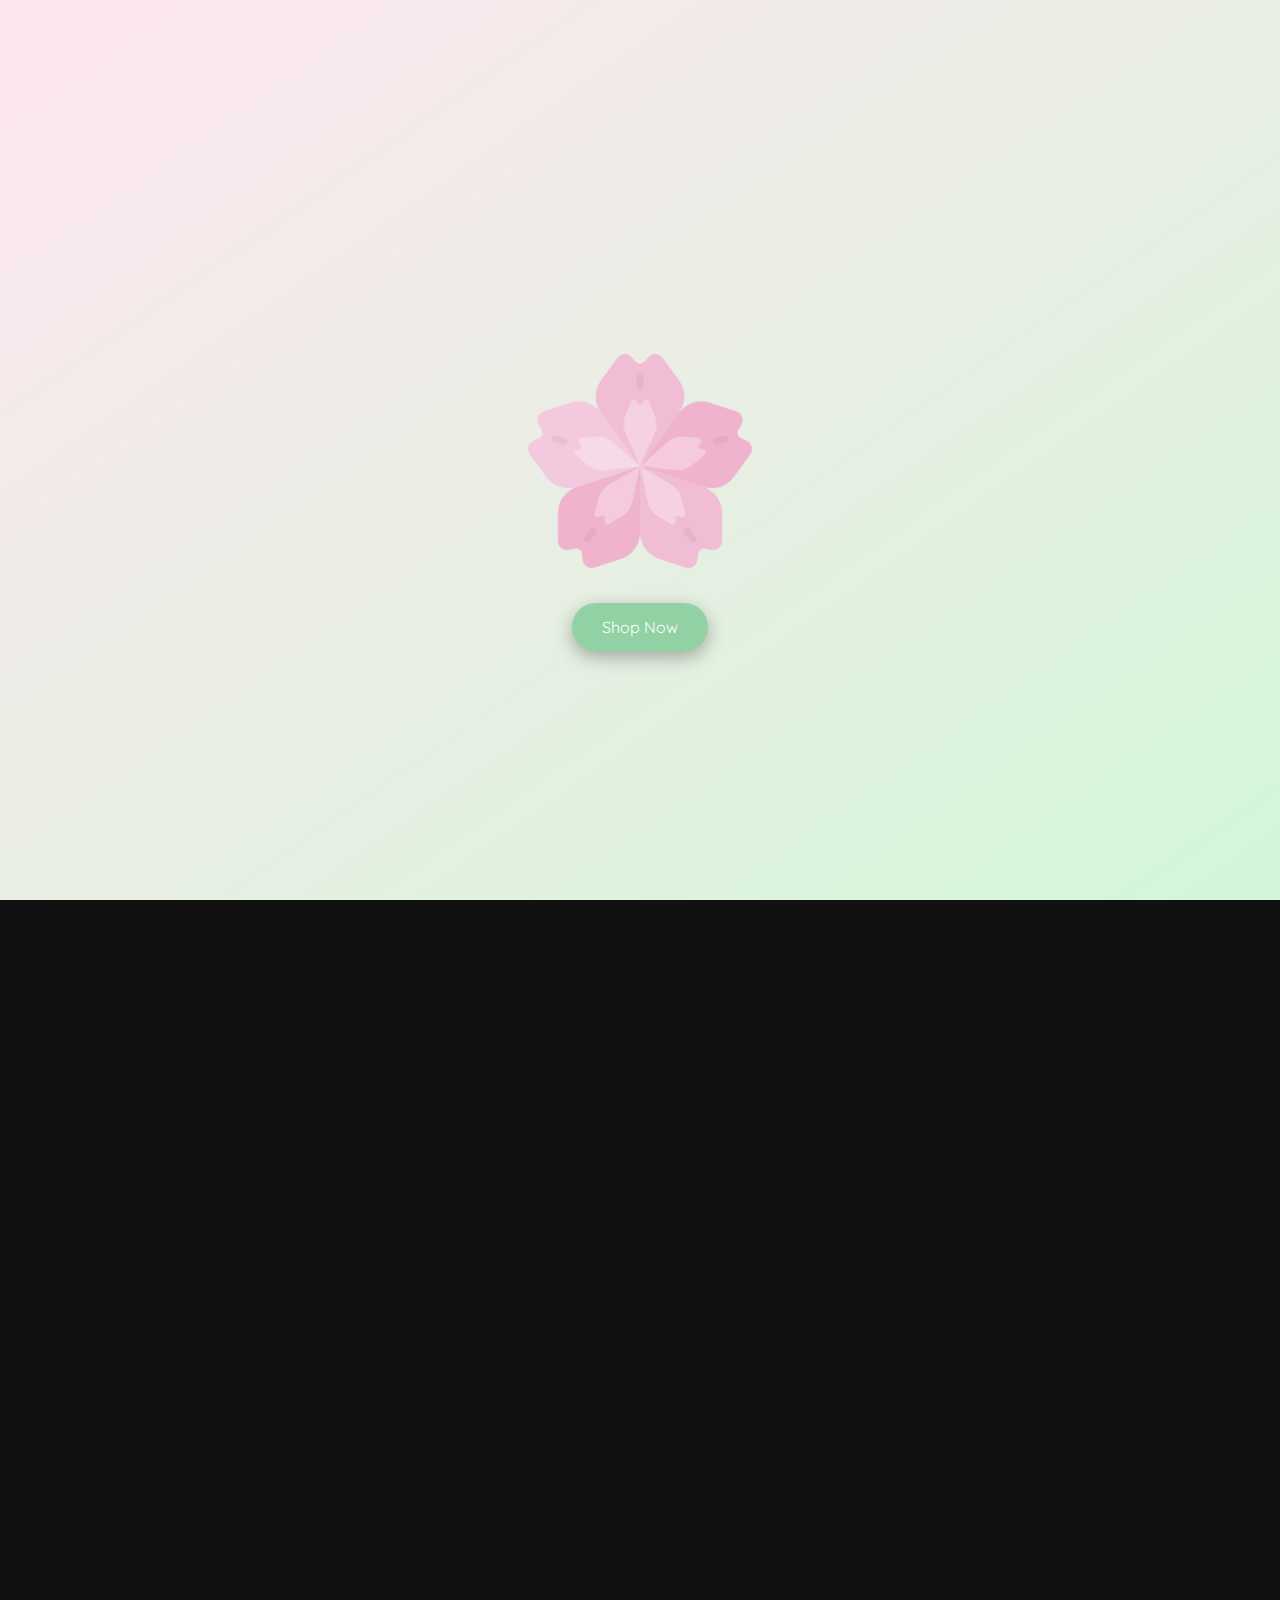
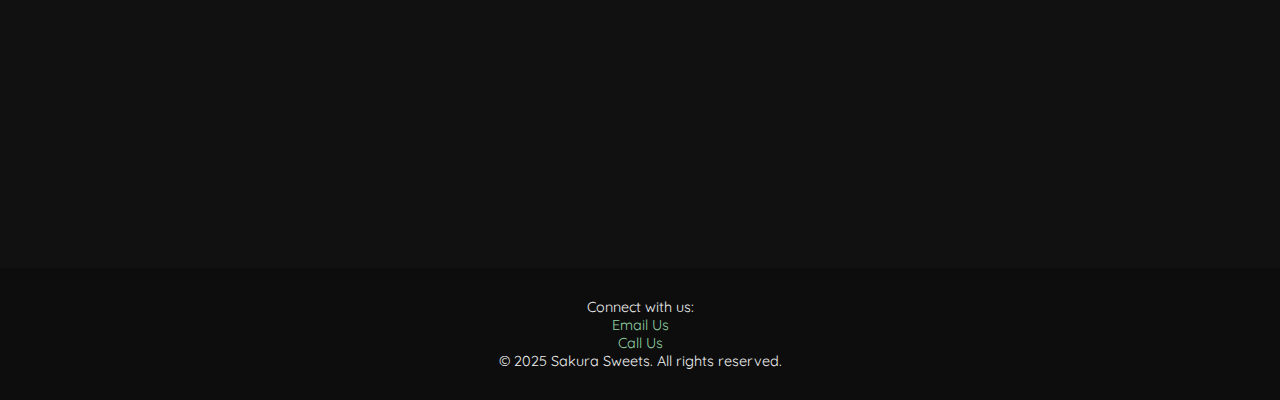
<file: index.html>
<!DOCTYPE html>
<html lang="en">
<head>
  <meta charset="UTF-8">
  <meta name="viewport" content="width=device-width, initial-scale=1.0">
  <title>Sakura Sweets - Vegan Japanese Bakery</title>
  <link href="https://fonts.googleapis.com/css2?family=Quicksand:wght@400;600&display=swap" rel="stylesheet">
  <link rel="stylesheet" href="style.css">
  <!-- AOS CSS -->
  <link href="https://unpkg.com/aos@2.3.4/dist/aos.css" rel="stylesheet">
  <style>
    body {
      background-color: #111;
      color: #f2f2f2;
      font-family: 'Quicksand', sans-serif;
    }

    .hero {
      display: flex;
      flex-direction: column;
      align-items: center;
      justify-content: center;
      height: 100vh;
      text-align: center;
      padding-top: 100px;
    }

    .hero img#sakura-flower {
      width: 280px;
      max-width: 80%;
      cursor: pointer;
      position: relative;
      z-index: 1;
      transition: transform 0.3s ease;
    }

    .hero img#sakura-flower:hover {
      transform: scale(1.05);
      filter: drop-shadow(0 0 10px rgba(255, 182, 193, 0.6));
    }

    .ripple {
      position: absolute;
      width: 280px;
      height: 280px;
      border-radius: 50%;
      border: 4px solid pink;
      top: 50%;
      left: 50%;
      transform: translate(-50%, -50%) scale(0);
      pointer-events: none;
      z-index: 0;
    }

    .ripple.animate {
      animation: ripple-effect 1s ease-out forwards;
    }

    @keyframes ripple-effect {
      0% {
        transform: translate(-50%, -50%) scale(0);
        opacity: 0.6;
      }
      100% {
        transform: translate(-50%, -50%) scale(2.5);
        opacity: 0;
      }
    }

    .hero-btn {
      margin-top: 30px;
      background-color: #91d1a4;
      color: white;
      padding: 14px 30px;
      border-radius: 30px;
      text-decoration: none;
      font-size: 1rem;
      transition: background 0.3s;
    }

    .hero-btn:hover {
      background-color: #6fb78d;
    }

    .japanese-icon {
      width: 28px;
      height: 28px;
      vertical-align: middle;
      margin-right: 8px;
    }

    .cake {
      background-color: #222;
      border-radius: 12px;
      padding: 20px;
      transition: transform 0.3s ease, box-shadow 0.3s ease;
    }

    .cake:hover {
      transform: translateY(-10px);
      box-shadow: 0 10px 20px rgba(255, 255, 255, 0.1);
    }
  </style>
</head>
<body>
  <header>
    <nav class="navbar">
      <div class="logo">
        <img src="images/cherry-blossom-icon.png" alt="Cherry Blossom Icon" class="japanese-icon">
        Sakura Sweets
      </div>
      <ul class="nav-links">
        <li><a href="about.html">About Us</a></li>
        <li><a href="products.html">Products</a></li>
        <li><a href="contact.html">Contact</a></li>
      </ul>
    </nav>
    <div class="hero">
      <div class="ripple"></div>
      <img id="sakura-flower" src="images/cherry-blossom-icon.png" alt="Sakura Flower">
      <a href="products.html" class="hero-btn">Shop Now</a>
    </div>
  </header>

  <section class="featured-cakes" data-aos="fade-up">
    <h2>Featured Cakes</h2>
    <div class="cakes-grid">
      <div class="cake" data-aos="zoom-in" data-aos-delay="100">
        <img src="images/matcha-roll.jpg" alt="Matcha Roll Cake">
        <h3>Matcha Roll Cake</h3>
        <p>Fluffy and light, filled with vegan cream and premium matcha.</p>
      </div>
      <div class="cake" data-aos="zoom-in" data-aos-delay="200">
        <img src="images/sakura-mochi.png" alt="Sakura Mochi">
        <h3>Sakura Mochi</h3>
        <p>Traditional Japanese sweet with cherry blossom leaves and sweet red bean paste.</p>
      </div>
      <div class="cake" data-aos="zoom-in" data-aos-delay="300">
        <img src="images/yuzu-cheesecake.png" alt="Yuzu Cheesecake">
        <h3>Yuzu Cheesecake</h3>
        <p>Creamy vegan cheesecake with a refreshing citrusy twist.</p>
      </div>
    </div>
  </section>

  <section class="reviews" data-aos="fade-up">
    <h2>What Our Customers Say</h2>
    <div class="review" data-aos="fade-right">
      <p>“Absolutely delicious! You’d never guess it’s all vegan.” – Ayumi S.</p>
    </div>
    <div class="review" data-aos="fade-right" data-aos-delay="150">
      <p>“The matcha cake reminds me of my childhood in Kyoto. So nostalgic.” – Kenji T.</p>
    </div>
    <div class="review" data-aos="fade-right" data-aos-delay="300">
      <p>“Elegant, healthy, and authentic. I’m obsessed with the sakura mochi!” – Lisa M.</p>
    </div>
  </section>

 <footer>
  <p>Connect with us:</p>
  <p><a href="#" id="email-trigger">Email Us</a></p>
  <p><a href="#" id="phone-trigger">Call Us</a></p>
  <p>&copy; 2025 Sakura Sweets. All rights reserved.</p>
</footer>

<!-- Email & Phone Modal -->
<div id="info-modal" class="modal">
  <div class="modal-content">
    <span class="close-btn">&times;</span>
    <h3 id="info-title"></h3>
    <p id="info-detail" style="margin-top: 10px; color: #ccc;"></p>
  </div>
</div>



  <script>
    const flower = document.getElementById('sakura-flower');
    const ripple = document.querySelector('.ripple');

    flower.addEventListener('click', () => {
      ripple.classList.remove('animate');
      void ripple.offsetWidth;
      ripple.classList.add('animate');
    });
  </script>
  <!-- AOS JS -->
  <script src="https://unpkg.com/aos@2.3.4/dist/aos.js"></script>
  <script>
    AOS.init({
      duration: 1000,
      once: true
    });
  </script>
  <script>
  const infoModal = document.getElementById("info-modal");
  const infoTitle = document.getElementById("info-title");
  const infoDetail = document.getElementById("info-detail");

  document.getElementById("email-trigger").addEventListener("click", (e) => {
    e.preventDefault();
    infoTitle.textContent = "Email Us";
    infoDetail.textContent = "sakurasweetsnew@gmail.com";
    infoModal.style.display = "flex";
  });

  document.getElementById("phone-trigger").addEventListener("click", (e) => {
    e.preventDefault();
    infoTitle.textContent = "Call Us";
    infoDetail.textContent = "+91 9692575833";
    infoModal.style.display = "flex";
  });

  document.querySelectorAll(".close-btn").forEach(btn => {
    btn.addEventListener("click", () => {
      infoModal.style.display = "none";
    });
  });

  window.addEventListener("click", (e) => {
    if (e.target === infoModal) {
      infoModal.style.display = "none";
    }
  });
</script>

</body>
</html>
</file>
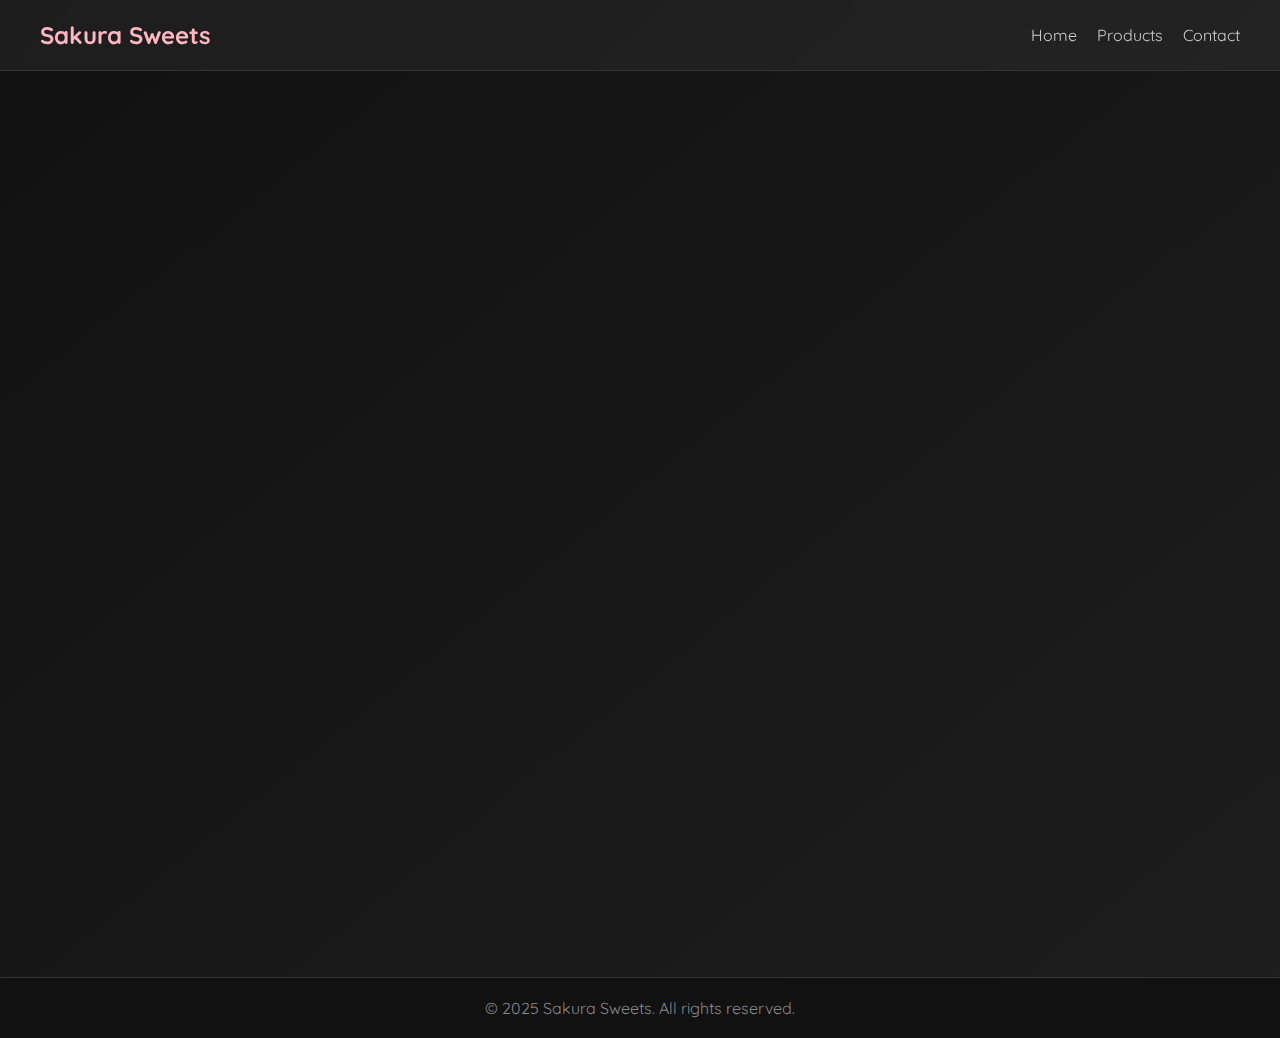
<file: about.html>
<!DOCTYPE html>
<html lang="en">
<head>
  <meta charset="UTF-8">
  <meta name="viewport" content="width=device-width, initial-scale=1.0">
  <title>About Us - Sakura Sweets</title>
  <link href="https://fonts.googleapis.com/css2?family=Quicksand:wght@400;600&display=swap" rel="stylesheet">
  <link rel="stylesheet" href="about.css">
</head>
<body>
  <nav class="navbar">
    
    <div class="logo">Sakura Sweets</div>
    <ul class="nav-links">
      <li><a href="index.html">Home</a></li>
      <!-- <li><a href="about.html" class="active">About Us</a></li> -->
      <li><a href="products.html">Products</a></li>
      <li><a href="contact.html">Contact</a></li>
    </ul>
  </nav>

  <header class="about-header">
    <h1 class="fade-in">About Sakura Sweets</h1>
    <p class="fade-in delay-1">Crafting Vegan, Japanese-Inspired Cakes – Fresh Every Time.</p>
  </header>

  <section class="content">
    <div class="card fade-in delay-2">
      <h2>Our Mission</h2>
      <ul>
        <li>🌱 <strong>100% Vegan</strong> – No dairy, no eggs, no compromise.</li>
        <li>🍓 <strong>Always Fresh</strong> – Baked to order with premium ingredients.</li>
        <li>🍰 <strong>Japanese-Inspired Flavors</strong> – Light, elegant, and beautifully balanced.</li>
      </ul>
    </div>

    <div class="card fade-in delay-3">
      <h2>Why Choose Us?</h2>
      <ul>
        <li>🎂 <strong>Minimalist Designs</strong> – Inspired by traditional Japanese aesthetics.</li>
        <li>🍵 <strong>Unique Flavors</strong> – Matcha, yuzu, sakura, black sesame & more.</li>
        <li>🚫 <strong>No Preservatives</strong> – Just pure, plant-based goodness.</li>
        
      </ul>
    </div>

    <div class="card fade-in delay-4">
      <h2>Our Promise</h2>
      <p>We’re not just baking cakes — we’re sharing a slice of Japanese culture, one vegan masterpiece at a time.</p>
    </div>
  </section>

  <footer>
    <p>&copy; 2025 Sakura Sweets. All rights reserved.</p>
  </footer>

  <script src="about.js"></script>
  <script>
  document.querySelectorAll('.product-card').forEach(card => {
    card.addEventListener('click', () => {
      document.getElementById('modal-title').textContent = card.dataset.title;
      document.getElementById('modal-description').textContent = card.dataset.description;
      document.getElementById('modal-history').textContent = card.dataset.history;
      document.getElementById('modal-image').src = card.dataset.img;

      document.getElementById('product-modal').style.display = 'flex';
    });
  });

  document.querySelector('.close-btn').addEventListener('click', () => {
    document.getElementById('product-modal').style.display = 'none';
  });

  window.addEventListener('click', (e) => {
    const modal = document.getElementById('product-modal');
    if (e.target === modal) modal.style.display = 'none';
  });
</script>

</body>
</html>
</file>
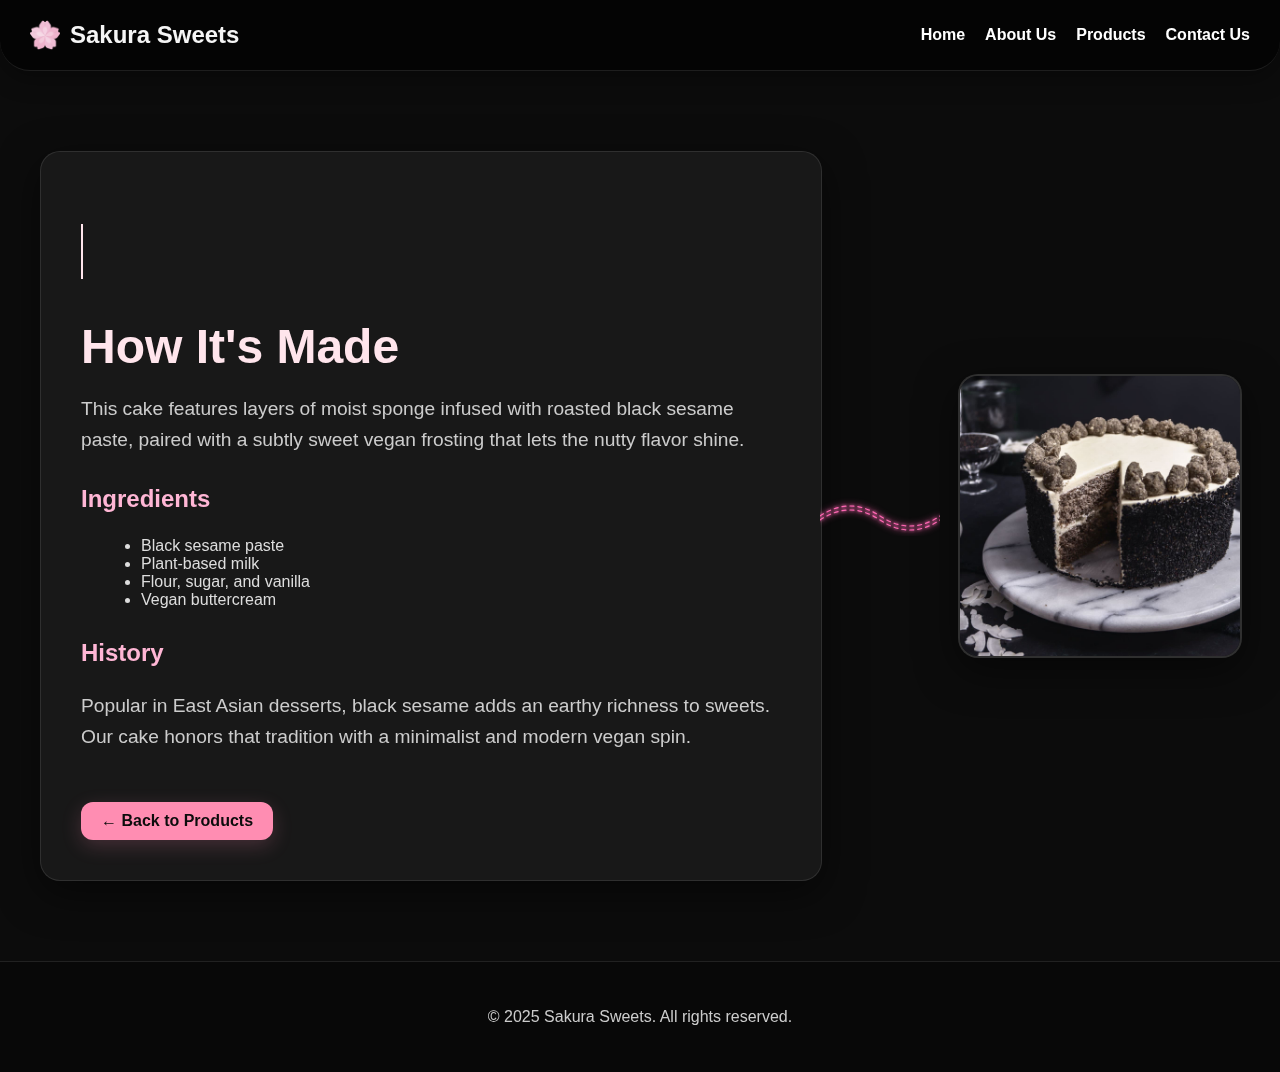
<file: black-sesame-cake.html>
<!DOCTYPE html>
<html lang="en">
<head>
  <meta charset="UTF-8" />
  <meta name="viewport" content="width=device-width, initial-scale=1.0">
  <title>Black Sesame Cake - Sakura Sweets</title>
  <link rel="stylesheet" href="cake.css">
</head>
<body>
  <nav class="navbar">
    <div class="logo">
      <img src="images/cherry-blossom-icon.png" alt="Icon"> Sakura Sweets
    </div>
    <ul class="nav-links">
      <li><a href="index.html">Home</a></li>
      <li><a href="about.html">About Us</a></li>
      <li><a href="products.html">Products</a></li>
      <li><a href="contact.html">Contact Us</a></li>
    </ul>
  </nav>

  <!-- ✅ Updated section -->
  <section class="cake-container">
    <div class="cake-info">
  <div class="cake-info-box">
    <h1>Black Sesame Cake</h1>
    <h2>How It's Made</h2>
    <p>This cake features layers of moist sponge infused with roasted black sesame paste, paired with a subtly sweet vegan frosting that lets the nutty flavor shine.</p>

    <h3>Ingredients</h3>
    <ul>
      <li>Black sesame paste</li>
      <li>Plant-based milk</li>
      <li>Flour, sugar, and vanilla</li>
      <li>Vegan buttercream</li>
    </ul>

    <h3>History</h3>
    <p>Popular in East Asian desserts, black sesame adds an earthy richness to sweets. Our cake honors that tradition with a minimalist and modern vegan spin.</p>

    <a href="products.html" class="view-btn">← Back to Products</a>
  </div>
</div>


 <div class="glow-connector">
    <svg viewBox="0 0 300 100" xmlns="http://www.w3.org/2000/svg">
      <path class="rope" d="M 0 50 Q 75 0, 150 50 Q 225 100, 300 50" />
      <path class="rope" d="M 0 60 Q 75 10, 150 60 Q 225 110, 300 60" />
    </svg>
  </div>


    <div class="cake-image">
      <img src="images/black-sesame-cake.jpg" alt="Black Sesame Cake">
    </div>
  </section>

  <footer>
    <p>&copy; 2025 Sakura Sweets. All rights reserved.</p>
  </footer>
</body>
</html>
</file>
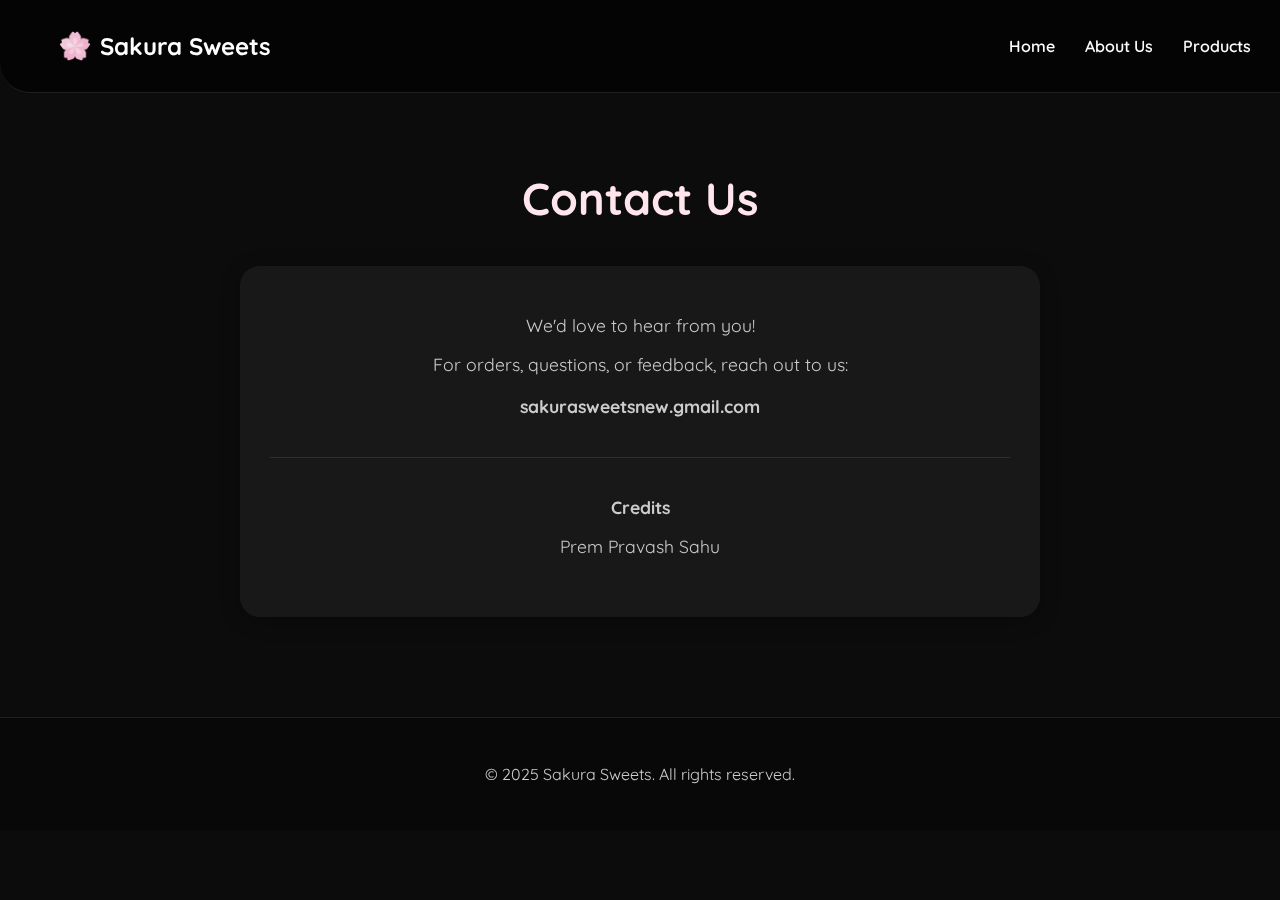
<file: contact.html>
<!DOCTYPE html>
<html lang="en">
<head>
  <meta charset="UTF-8" />
  <meta name="viewport" content="width=device-width, initial-scale=1.0"/>
  <title>Contact Us - Sakura Sweets</title>
  <link href="https://fonts.googleapis.com/css2?family=Quicksand:wght@400;600&display=swap" rel="stylesheet">
  <link rel="stylesheet" href="contact.css">
  <link href="https://unpkg.com/aos@2.3.4/dist/aos.css" rel="stylesheet">
</head>
<body>
  <body>
  
  <nav class="navbar">
    <div class="logo">
      <img src="images/cherry-blossom-icon.png" alt="Icon"> Sakura Sweets
    </div>
    <ul class="nav-links">
      <li><a href="index.html">Home</a></li>
      <li><a href="about.html">About Us</a></li>
      <li><a href="products.html">Products</a></li>
      <li><a href="contact.html">Contact</a></li>
    </ul>
  </nav>

  <div class="contact-container" data-aos="fade-up">
    <h1 class="section-title">Contact Us</h1>
    <div class="contact-info">
      <p>We'd love to hear from you!</p>
      <p>For orders, questions, or feedback, reach out to us:</p>
      <p class="email">sakurasweetsnew.gmail.com</p>

      <div class="credits">
        <p><strong>Credits</strong></p>
        <p>Prem Pravash Sahu</p>
      </div>
    </div>
  </div>

  <footer>
    <p>&copy; 2025 Sakura Sweets. All rights reserved.</p>
  </footer>

  <script src="https://unpkg.com/aos@2.3.4/dist/aos.js"></script>
  <script src="contact.js"></script>
  <script>
  window.addEventListener('load', () => {
    document.body.classList.add('loaded');
  });
</script>
</body>
</html>
</file>
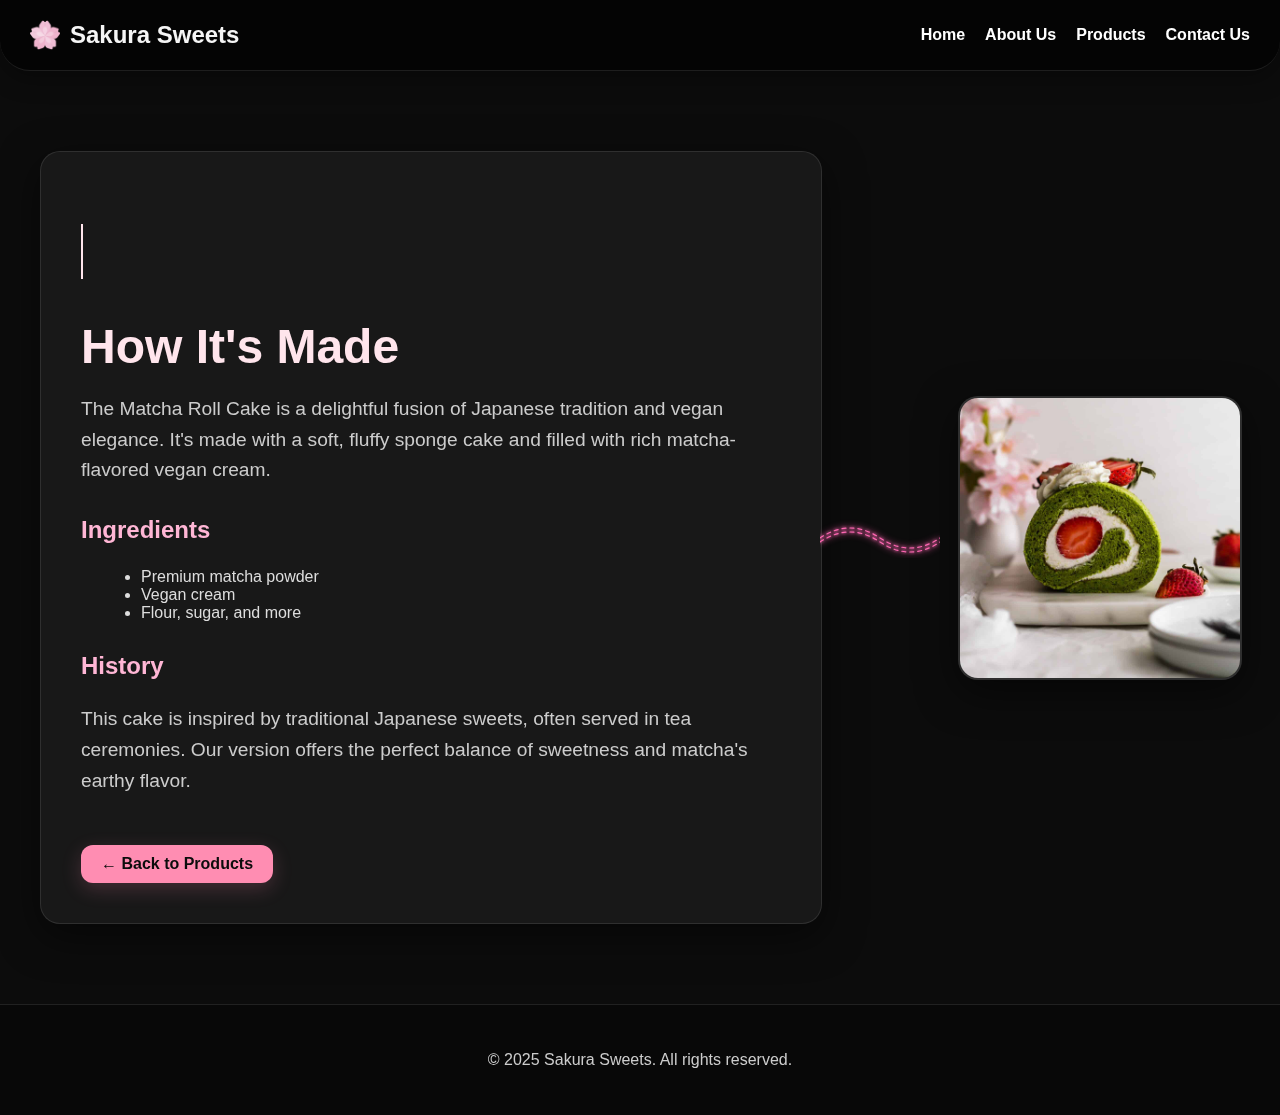
<file: matcha-roll.html>
<!DOCTYPE html>
<html lang="en">
<head>
  <meta charset="UTF-8" />
  <meta name="viewport" content="width=device-width, initial-scale=1.0">
  <title>Matcha Roll Cake - Sakura Sweets</title>
  <link rel="stylesheet" href="cake.css">
</head>
<body>
  <nav class="navbar">
    <div class="logo">
      <img src="images/cherry-blossom-icon.png" alt="Icon"> Sakura Sweets
    </div>
    <ul class="nav-links">
      <li><a href="index.html">Home</a></li>
      <li><a href="about.html">About Us</a></li>
      <li><a href="products.html">Products</a></li>
      <li><a href="contact.html">Contact Us</a></li>
    </ul>
  </nav>

  <!-- ✅ Modern, aesthetic layout -->
  <section class="cake-container">
    <div class="cake-info">
  <div class="cake-info-box">
    <h1>Matcha Roll Cake</h1>
    <h2>How It's Made</h2>
    <p>The Matcha Roll Cake is a delightful fusion of Japanese tradition and vegan elegance. It's made with a soft, fluffy sponge cake and filled with rich matcha-flavored vegan cream.</p>

    <h3>Ingredients</h3>
    <ul>
      <li>Premium matcha powder</li>
      <li>Vegan cream</li>
      <li>Flour, sugar, and more</li>
    </ul>

    <h3>History</h3>
    <p>This cake is inspired by traditional Japanese sweets, often served in tea ceremonies. Our version offers the perfect balance of sweetness and matcha's earthy flavor.</p>

    <a href="products.html" class="view-btn">← Back to Products</a>
  </div>
</div>


 <div class="glow-connector">
    <svg viewBox="0 0 300 100" xmlns="http://www.w3.org/2000/svg">
      <path class="rope" d="M 0 50 Q 75 0, 150 50 Q 225 100, 300 50" />
      <path class="rope" d="M 0 60 Q 75 10, 150 60 Q 225 110, 300 60" />
    </svg>
  </div>


    <div class="cake-image">
      <img src="images/matcha-roll.jpg" alt="Matcha Roll Cake">
    </div>
  </section>

  <footer>
    <p>&copy; 2025 Sakura Sweets. All rights reserved.</p>
  </footer>
</body>
</html>
</file>
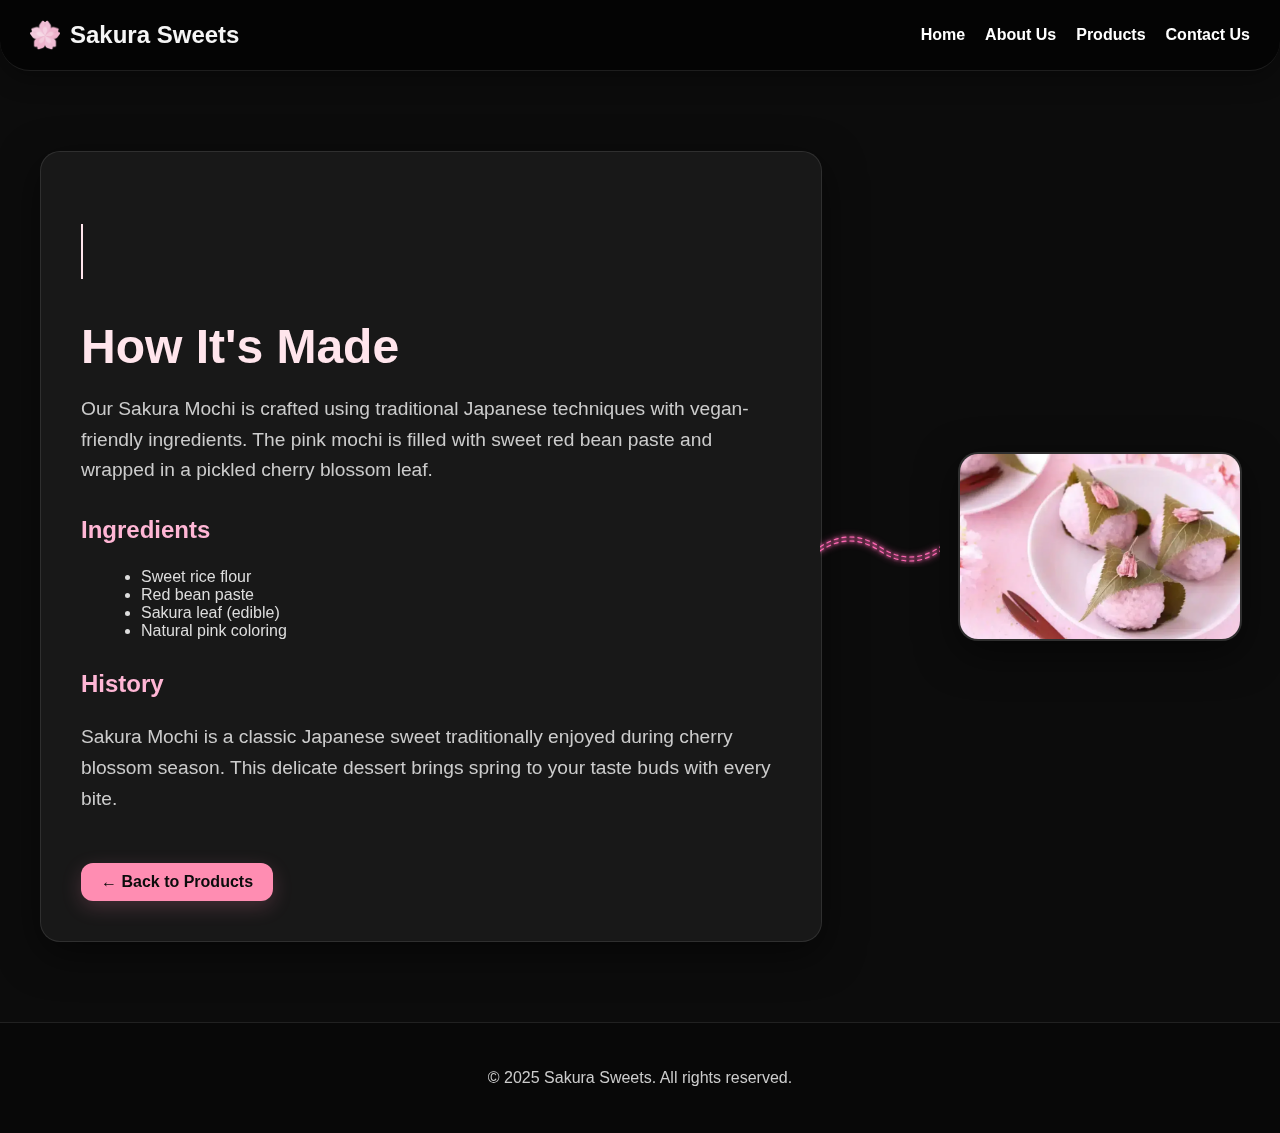
<file: sakura-mochi.html>
<!DOCTYPE html>
<html lang="en">
<head>
  <meta charset="UTF-8" />
  <meta name="viewport" content="width=device-width, initial-scale=1.0">
  <title>Sakura Mochi - Sakura Sweets</title>
  <link rel="stylesheet" href="cake.css">
</head>
<body>
  <nav class="navbar">
    <div class="logo">
      <img src="images/cherry-blossom-icon.png" alt="Icon"> Sakura Sweets
    </div>
    <ul class="nav-links">
      <li><a href="index.html">Home</a></li>
      <li><a href="about.html">About Us</a></li>
      <li><a href="products.html">Products</a></li>
      <li><a href="contact.html">Contact Us</a></li>
    </ul>
  </nav>

  <section class="cake-container">
    <div class="cake-info">
  <div class="cake-info-box">
    <h1>Sakura Mochi</h1>
    <h2>How It's Made</h2>
    <p>Our Sakura Mochi is crafted using traditional Japanese techniques with vegan-friendly ingredients. The pink mochi is filled with sweet red bean paste and wrapped in a pickled cherry blossom leaf.</p>

    <h3>Ingredients</h3>
    <ul>
      <li>Sweet rice flour</li>
      <li>Red bean paste</li>
      <li>Sakura leaf (edible)</li>
      <li>Natural pink coloring</li>
    </ul>

    <h3>History</h3>
    <p>Sakura Mochi is a classic Japanese sweet traditionally enjoyed during cherry blossom season. This delicate dessert brings spring to your taste buds with every bite.</p>

    <a href="products.html" class="view-btn">← Back to Products</a>
  </div>
</div>


 <div class="glow-connector">
    <svg viewBox="0 0 300 100" xmlns="http://www.w3.org/2000/svg">
      <path class="rope" d="M 0 50 Q 75 0, 150 50 Q 225 100, 300 50" />
      <path class="rope" d="M 0 60 Q 75 10, 150 60 Q 225 110, 300 60" />
    </svg>
  </div>



    <div class="cake-image">
      <img src="images/sakura-mochi.png" alt="Sakura Mochi">
    </div>
  </section>

  <footer>
    <p>&copy; 2025 Sakura Sweets. All rights reserved.</p>
  </footer>
</body>
</html>
</file>
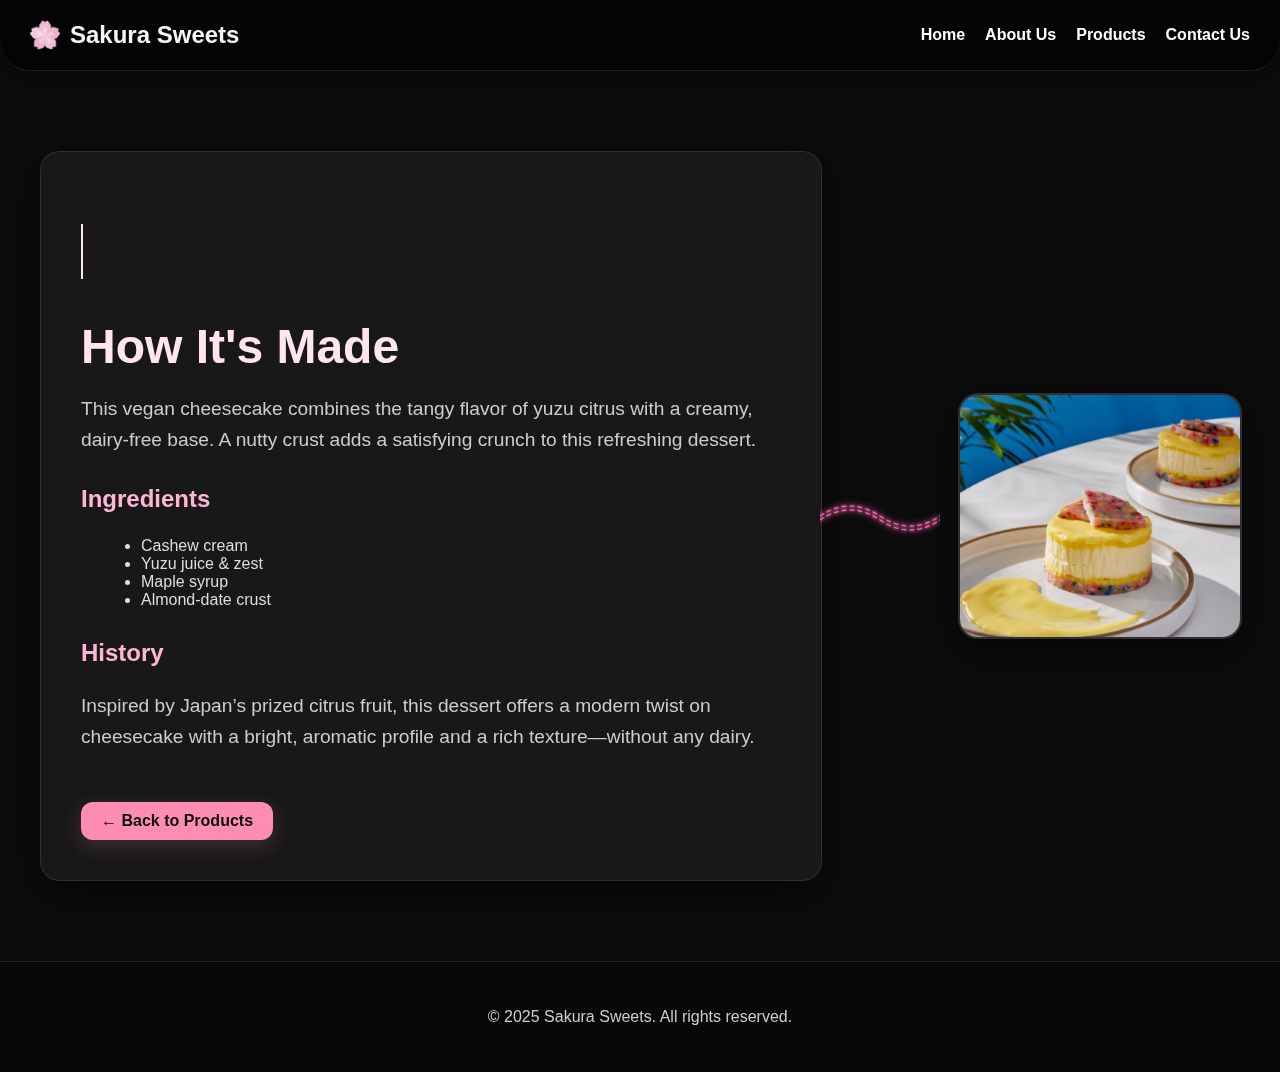
<file: yuzu-cheesecake.html>
<!DOCTYPE html>
<html lang="en">
<head>
  <meta charset="UTF-8" />
  <meta name="viewport" content="width=device-width, initial-scale=1.0">
  <title>Yuzu Cheesecake - Sakura Sweets</title>
  <link rel="stylesheet" href="cake.css">
</head>
<body>
  <nav class="navbar">
    <div class="logo">
      <img src="images/cherry-blossom-icon.png" alt="Icon"> Sakura Sweets
    </div>
    <ul class="nav-links">
      <li><a href="index.html">Home</a></li>
      <li><a href="about.html">About Us</a></li>
      <li><a href="products.html">Products</a></li>
      <li><a href="contact.html">Contact Us</a></li>
    </ul>
  </nav>

  <section class="cake-container">
   <div class="cake-info">
  <div class="cake-info-box">
    <h1>Yuzu Cheesecake</h1>
    <h2>How It's Made</h2>
    <p>This vegan cheesecake combines the tangy flavor of yuzu citrus with a creamy, dairy-free base. A nutty crust adds a satisfying crunch to this refreshing dessert.</p>

    <h3>Ingredients</h3>
    <ul>
      <li>Cashew cream</li>
      <li>Yuzu juice & zest</li>
      <li>Maple syrup</li>
      <li>Almond-date crust</li>
    </ul>

    <h3>History</h3>
    <p>Inspired by Japan’s prized citrus fruit, this dessert offers a modern twist on cheesecake with a bright, aromatic profile and a rich texture—without any dairy.</p>

    <a href="products.html" class="view-btn">← Back to Products</a>
  </div>
</div>

 <div class="glow-connector">
    <svg viewBox="0 0 300 100" xmlns="http://www.w3.org/2000/svg">
      <path class="rope" d="M 0 50 Q 75 0, 150 50 Q 225 100, 300 50" />
      <path class="rope" d="M 0 60 Q 75 10, 150 60 Q 225 110, 300 60" />
    </svg>
  </div>

    <div class="cake-image">
      <img src="images/yuzu-cheesecake.png" alt="Yuzu Cheesecake">
    </div>
  </section>

  <footer>
    <p>&copy; 2025 Sakura Sweets. All rights reserved.</p>
  </footer>
</body>
</html>
</file>
<file: style.css>
/* style.css */
* {
  box-sizing: border-box;
  margin: 0;
  padding: 0;
}
body {
  font-family: 'Quicksand', sans-serif;
  background-color: #fdfcfc;
  color: #000000; /* dark charcoal text */
}

header {
  background: linear-gradient(to bottom right, #ffe6f0, #d3f7d8);
  height: 100vh;
  position: relative;
  display: flex;
  align-items: center;
  justify-content: center;
  text-align: center;
}

header .overlay {
  background-color: rgba(0, 0, 0, 0.4);
  padding: 60px 30px;
  border-radius: 16px;
}

header h1 {
  color: #fff;
  font-size: 3rem;
  margin-bottom: 20px;
}

header button {
  padding: 12px 28px;
  background-color: #91d1a4;
  border: none;
  border-radius: 25px;
  color: white;
  font-size: 1rem;
  cursor: pointer;
  transition: background 0.3s;
}
header button:hover {
  background-color: #88648b;
}

.japanese-icon {
  width: 28px;
  height: 28px;
  margin-right: 10px;
  vertical-align: middle;
  filter: drop-shadow(2px 2px 6px rgba(0, 0, 0, 0.2));
  border: 1.5px solid #ffc0cb;
  border-radius: 50%;
  padding: 2px;
  background-color: white;
}

.japanese-elements:hover {
  transform: scale(1.05);
  transition: transform 0.3s ease;
}

section {
  padding: 60px 20px;
  max-width: 1100px;
  margin: auto;
}

h2 {
  font-size: 2rem;
  margin-bottom: 30px;
  text-align: center;
  color: #509e6e;
}

.cakes-grid {
  display: grid;
  grid-template-columns: repeat(auto-fit, minmax(260px, 1fr));
  gap: 24px;
}

.cake {
 background-color: #ffffff;
  border-radius: 12px;
  box-shadow: 0 4px 12px rgba(0,0,0,0.1);
  overflow: hidden;
  text-align: center;
  padding: 20px;
  transition: transform 0.3s ease, box-shadow 0.3s ease;
  cursor: pointer;
}
.cake:hover {
  transform: translateY(-8px) scale(1.02);
   border: 1px solid #00000033;
  box-shadow: 0 8px 24px rgba(0, 0, 0, 0.2);
  background: linear-gradient(to bottom right, #977289, #520836);
}

.cake img {
  width: 100%;
  height: 180px;
  object-fit: cover;
  border-radius: 8px;
}
.reviews {
  background-color: #1a1a1a;
  color: #f5f5f5;
  padding: 60px 20px;
  border-top-left-radius: 60px;
  border-top-right-radius: 60px;
  margin-top: 40px;
}
.reviews .review {
  background-color: #2a2a2a;
  border-left: 4px solid #91d1a4;
  padding: 20px;
  margin-bottom: 20px;
  border-radius: 20px; /* Rounded corners */
  font-style: italic;
  color: #eaeaea;
  box-shadow: 0 4px 12px rgba(0,0,0,0.3);
}

footer {
  background-color: #0d0d0d;
  color: #f2f2f2;
  text-align: center;
  padding: 30px 20px;
  font-size: 0.9rem;
}

footer a {
  margin: 0 10px;
  color: #91d1a4;
  text-decoration: none;
}
footer a:hover {
  color: #520836;
}
.navbar {
  position: fixed;
  top: 0;
  left: 0;
  width: 100%;

  padding: 20px 60px;
  z-index: 1000;

  background: rgba(0, 0, 0, 0.6); /* Black glass */
  backdrop-filter: blur(14px);
  -webkit-backdrop-filter: blur(14px);
  border-bottom: 1px solid rgba(255, 255, 255, 0.1);
  border-radius: 0 0 30px 30px;

  display: flex;
  justify-content: space-between;
  align-items: center;
  box-shadow: 0 8px 24px rgba(0, 0, 0, 0.3);

  opacity: 0;
  transform: translateY(-20px);
  animation: navbarFadeIn 0.8s ease-out forwards;
}

/* Logo and Links Alignment */
.navbar .logo {
  font-size: 1.4rem;
  color: white;
  font-weight: bold;
  display: flex;
  align-items: center;
}

.navbar .nav-links {
  list-style: none;
  display: flex;
  gap: 30px;
}

.navbar .nav-links li a {
  color: white;
  text-decoration: none;
  font-weight: 500;
  transition: color 0.3s ease;
}

.navbar .nav-links li a:hover {
  color: #ff9ccf;
}

/* Entry animation */
@keyframes navbarFadeIn {
  to {
    opacity: 1;
    transform: translateY(0);
  }
}

/* --- Hero Section --- */
.hero {
  height: 100vh;
  display: flex;
  flex-direction: column;
  justify-content: center;
  align-items: center;
  text-align: center;
padding-top: 160px;
}

.hero h1 {
  font-size: 3rem;
  color: #2f2f2f;
  margin-bottom: 30px;
}

.hero-btn {
  background-color: #000; /* black button */
  color: #fff;
  box-shadow: 0 6px 18px rgba(0,0,0,0.3);
  padding: 14px 30px;
  border-radius: 30px;
  text-decoration: none;
  font-size: 1rem;
  transition: background 0.3s;
}

.hero-btn:hover {
  background-color: #444;
}
.flower-container {
  position: relative;
  display: inline-block;
  cursor: pointer;
  animation: fadeIn 1.5s ease-in;
}

#sakura-flower {
  width: 240px;
  height: auto;
  transition: transform 0.3s ease;
}

#sakura-flower:hover {
  transform: scale(1.03);
}

.ripple {
  position: absolute;
  top: 50%;
  left: 50%;
  width: 0;
  height: 0;
  border: 2px solid #ffb6c1;
  border-radius: 50%;
  transform: translate(-50%, -50%);
  pointer-events: none;
  opacity: 0;
  z-index: 1;
}

.ripple.animate {
  animation: ripple-wave 1s ease-out;
}
.modal {
  display: none;
  position: fixed;
  z-index: 2000;
  left: 0;
  top: 0;
  width: 100%;
  height: 100%;
  background-color: rgba(15, 15, 15, 0.7);
  backdrop-filter: blur(6px);
  justify-content: center;
  align-items: center;
}

.modal-content {
  background: rgba(255, 255, 255, 0.05);
  border-radius: 20px;
  padding: 30px;
  max-width: 500px;
  width: 90%;
  text-align: center;
  color: white;
  position: relative;
  box-shadow: 0 8px 40px rgba(0,0,0,0.5);
  backdrop-filter: blur(15px);
  animation: fadeIn 0.4s ease;
}

.modal-content img {
  width: 100%;
  border-radius: 12px;
  margin-bottom: 15px;
}

.close-btn {
  position: absolute;
  top: 10px;
  right: 15px;
  font-size: 1.8rem;
  cursor: pointer;
  color: #ff8db2;
}

@keyframes fadeIn {
  from { opacity: 0; transform: scale(0.95); }
  to { opacity: 1; transform: scale(1); }
}

@keyframes ripple-wave {
  0% {
    width: 0;
    height: 0;
    opacity: 0.6;
  }
  100% {
    width: 250px;
    height: 250px;
    opacity: 0;
  }
}
/* Reuse existing modal styles if you have one */
.modal {
  display: none;
  position: fixed;
  z-index: 1000;
  left: 0;
  top: 0;
  width: 100%;
  height: 100%;
  background-color: rgba(15, 15, 15, 0.7);
  backdrop-filter: blur(6px);
  justify-content: center;
  align-items: center;
}

.modal-content {
  background: rgba(255, 255, 255, 0.05);
  border-radius: 20px;
  padding: 30px;
  max-width: 400px;
  width: 90%;
  text-align: center;
  color: white;
  position: relative;
  box-shadow: 0 8px 40px rgba(0,0,0,0.5);
  backdrop-filter: blur(15px);
  animation: fadeIn 0.4s ease;
}

.close-btn {
  position: absolute;
  top: 10px;
  right: 15px;
  font-size: 1.8rem;
  cursor: pointer;
  color: #ff8db2;
}
</file>
<file: about.css>
* {
  box-sizing: border-box;
  margin: 0;
  padding: 0;
}

body {
  font-family: 'Quicksand', sans-serif;
  background: linear-gradient(to bottom right, #111, #1e1e1e);
  color: #fff;
}

.navbar {
  display: flex;
  justify-content: space-between;
  align-items: center;
  padding: 20px 40px;
  background-color: rgba(255, 255, 255, 0.05);
  backdrop-filter: blur(10px);
  position: sticky;
  top: 0;
  z-index: 100;
  border-bottom: 1px solid #333;
}

.logo {
  font-size: 1.5rem;
  color: #ffb6c1;
  font-weight: bold;
}

.nav-links {
  list-style: none;
  display: flex;
  gap: 20px;
}

.nav-links li a {
  text-decoration: none;
  color: #ccc;
  transition: 0.3s;
}

.nav-links li a:hover,
.nav-links li a.active {
  color: #ffb6c1;
}

.about-header {
  text-align: center;
  padding: 80px 20px 40px;
}

.about-header h1 {
  font-size: 2.8rem;
  color: #ffb6c1;
  margin-bottom: 10px;
}

.about-header p {
  font-size: 1.2rem;
  color: #ccc;
}

.content {
  max-width: 900px;
  margin: auto;
  padding: 40px 20px;
}

.card {
  background-color: rgba(255, 255, 255, 0.03);
  border: 1px solid #333;
  border-radius: 16px;
  padding: 30px;
  margin-bottom: 30px;
  box-shadow: 0 4px 12px rgba(0,0,0,0.4);
  transition: transform 0.3s;
}

.card:hover {
  transform: scale(1.02);
}

.card h2 {
  margin-bottom: 20px;
  color: #91d1a4;
}

.card ul li, .card p {
  font-size: 1rem;
  line-height: 1.7;
  color: #ddd;
}

footer {
  text-align: center;
  padding: 20px;
  background-color: #111;
  border-top: 1px solid #333;
  color: #888;
}

/* Animation Classes */
.fade-in {
  opacity: 0;
  transform: translateY(30px);
  animation: fadeIn 1s forwards ease;
}

.delay-1 { animation-delay: 0.3s; }
.delay-2 { animation-delay: 0.6s; }
.delay-3 { animation-delay: 0.9s; }
.delay-4 { animation-delay: 1.2s; }

@keyframes fadeIn {
  to {
    opacity: 1;
    transform: translateY(0);
  }
}
</file>
<file: contact.css>
body {
  margin: 0;
  font-family: 'Quicksand', sans-serif;
  background: #0c0c0c;
  color: #f5f5f5;
}

.navbar {
  position: fixed;
  top: 0;
  left: 0;
  width: 100%;
  background: rgba(0, 0, 0, 0.6);
  backdrop-filter: blur(14px);
  border-bottom: 1px solid rgba(255, 255, 255, 0.1);
  border-radius: 0 0 30px 30px;
  display: flex;
  justify-content: space-between;
  align-items: center;
  padding: 20px 60px;
  z-index: 1000;
}

.logo {
  font-size: 1.5rem;
  font-weight: bold;
  display: flex;
  align-items: center;
  color: #fff;
}

.logo img {
  width: 30px;
  height: 30px;
  margin-right: 10px;
}

.nav-links {
  list-style: none;
  display: flex;
  gap: 30px;
}

.nav-links a {
  text-decoration: none;
  color: white;
  font-weight: 600;
  transition: color 0.3s;
}

.nav-links a:hover {
  color: #ff8db2;
}

.contact-container {
  padding: 140px 60px 60px;
  max-width: 800px;
  margin: 0 auto;
}

.section-title {
  text-align: center;
  font-size: 2.8rem;
  color: #ffe5ec;
  margin-bottom: 40px;
}

.contact-info {
  background: rgba(255, 255, 255, 0.05);
  border-radius: 20px;
  padding: 30px;
  box-shadow: 0 4px 20px rgba(0, 0, 0, 0.3);
  backdrop-filter: blur(10px);
  text-align: center;
}

.contact-info p {
  font-size: 1.1rem;
  color: #ccc;
  margin-bottom: 10px;
}

.email {
  font-size: 1.2rem;
  color: #ff8db2;
  font-weight: bold;
  margin-top: 20px;
}

.credits {
  margin-top: 40px;
  padding: 20px;
  border-top: 1px solid rgba(255, 255, 255, 0.1);
  font-size: 1rem;
  color: #aaa;
}

footer {
  text-align: center;
  padding: 30px;
  background-color: rgba(0,0,0,0.3);
  backdrop-filter: blur(10px);
  color: #ccc;
  border-top: 1px solid rgba(255, 255, 255, 0.1);
  margin-top: 40px;
}
</file>
<file: cake.css>
/* Base reset & theme */
body {
  margin: 0;
  font-family: 'Quicksand', sans-serif;
  background: #0c0c0c;
  color: #f5f5f5;
  overflow-x: hidden;
}

/* Navbar */
.navbar {
  display: flex;
  justify-content: space-between;
  align-items: center;
  flex-wrap: wrap;
  position: sticky;
  top: 0;
  width: 100%;
  background: rgba(0, 0, 0, 0.6);
  backdrop-filter: blur(14px);
  border-bottom: 1px solid rgba(255, 255, 255, 0.1);
  border-radius: 0 0 30px 30px;
  padding: 20px 30px;
  box-shadow: 0 8px 24px rgba(0, 0, 0, 0.3);
  z-index: 1000;
  box-sizing: border-box;
}

.logo {
  font-size: 1.5rem;
  font-weight: bold;
  display: flex;
  align-items: center;
}

.logo img {
  width: 30px;
  height: 30px;
  margin-right: 10px;
}

.nav-links {
  display: flex;
  flex-wrap: wrap;
  gap: 20px;
  list-style: none;
  margin: 0;
  padding: 0;
}

.nav-links a {
  text-decoration: none;
  color: white;
  font-weight: 600;
  transition: color 0.3s;
}

.nav-links a:hover {
  color: #ff8db2;
}

/* Cake Layout */
.cake-container {
  display: flex;
  justify-content: center;
  align-items: center;
  gap: 60px;
  padding: 100px 60px;
  flex-wrap: nowrap;
}

/* Cake Name Animation */
.cake-info h1 {
  font-size: 3rem;
  color: #ffe5ec;
  margin-bottom: 20px;
  overflow: hidden;
  white-space: nowrap;
  border-right: 2px solid #ffe5ec;
  width: 0;
  animation:
    typing 2.5s steps(17, end) forwards,
    blink 0.7s step-end infinite 2.5s,
    vanish 1s ease-in-out 5s forwards,
    restart 0s 8s forwards;
  animation-delay:
    0s,                /* typing */
    2.5s,              /* blink starts after typing ends */
    5s,                /* vanish after 5s */
    8s;                /* restart after full cycle */
}

@keyframes typing {
  from { width: 0; }
  to { width: 17ch; } /* limit to visible characters only */
}

@keyframes blink {
  50% { border-color: transparent; }
}

@keyframes vanish {
  0% { opacity: 1; transform: scale(1); }
  100% { opacity: 0; transform: scale(0.9) translateY(20px); }
}

@keyframes restart {
  0% { opacity: 0; width: 0; }
  100% { opacity: 1; width: 17ch; }
}

/* Subheading & Description */
.cake-info h2 {
  font-size: 3rem;
  color: #ffe5ec;
  margin-bottom: 20px;
}

.cake-info p {
  font-size: 1.2rem;
  color: #ccc;
  line-height: 1.6;
}

.cake-info h3 {
  font-size: 1.5rem;
  color: #ffb6d5;
  margin-top: 30px;
}

.cake-info ul {
  margin-left: 20px;
  color: #ddd;
}

/* Cake Image Card */
.cake-image {
  flex: 1;
  min-width: 280px;
  max-width: 500px;
  display: flex;
  justify-content: center;
  align-items: center;
}

.cake-image img {
  width: 100%;
  max-width: 450px;
  border-radius: 20px;
  background: rgba(255, 255, 255, 0.05);
  border: 2px solid rgba(255, 255, 255, 0.1);
  backdrop-filter: blur(12px);
  box-shadow: 0 12px 40px rgba(0, 0, 0, 0.5);
  transition: transform 0.5s ease, box-shadow 0.5s ease;
}
/* Box for content */
.cake-info-box {
  background: rgba(255, 255, 255, 0.05);
  border: 1px solid rgba(255, 255, 255, 0.1);
  border-radius: 20px;
  padding: 40px;
  box-shadow: 0 12px 40px rgba(0, 0, 0, 0.5);
  backdrop-filter: blur(14px);
  max-width: 700px;
  width: 100%;
  transition: transform 0.3s ease;
}

.cake-info-box:hover {
  transform: translateY(-5px);
}

/* rope */
.cake-container {
  display: flex;
  justify-content: center;
  align-items: center;
  gap: 40px;
  padding: 80px 40px;
  flex-wrap: nowrap; /* Important for side-by-side layout */
  position: relative;
}

.glow-connector {
  width: 120px; /* smaller, tighter */
  height: 100px;
  display: flex;
  align-items: center;
  justify-content: center;
  flex-shrink: 0;
  margin: 0 -20px; /* pull it inward between boxes */
  position: relative;
  z-index: 1;
}

.glow-connector svg {
  width: 100%;
  height: auto;
}

.rope {
  fill: none;
  stroke: #ff69b4;
  stroke-width: 3;
  stroke-linecap: round;
  stroke-linejoin: round;
  filter: drop-shadow(0 0 4px #ff69b4) drop-shadow(0 0 8px #ff69b4);
  stroke-dasharray: 10;
  stroke-dashoffset: 0;
  animation: waveMotion 2s linear infinite;
}

@keyframes waveMotion {
  0% {
    stroke-dashoffset: 0;
  }
  100% {
    stroke-dashoffset: 20;
  }
}

/* rope complete */


.cake-image img:hover {
  transform: scale(1.03) rotate(1deg);
  box-shadow: 0 20px 50px rgba(255, 141, 178, 0.3);
}

/* Back Button */
.view-btn {
  display: inline-block;
  margin-top: 30px;
  padding: 10px 20px;
  background-color: #ff8db2;
  color: #0c0c0c;
  font-weight: bold;
  text-decoration: none;
  border-radius: 12px;
  box-shadow: 0 6px 20px rgba(255, 141, 178, 0.2);
  transition: background-color 0.3s, transform 0.2s;
}

.view-btn:hover {
  background-color: #ffb6d5;
  transform: translateY(-2px);
}





@media (max-width: 768px) {
  .cake-container {
    flex-direction: column;
    align-items: center;
    gap: 20px;
    padding: 30px 20px;
  }

  .glow-connector {
    width: 100px;
    height: 80px;
    margin: 0;
    transform: rotate(90deg); /* turns rope to connect vertically */
  }

  .glow-connector svg {
    width: 100%;
    height: auto;
  }
}




/* Footer */
footer {
  text-align: center;
  padding: 30px;
  background-color: rgba(0, 0, 0, 0.3);
  backdrop-filter: blur(10px);
  color: #ccc;
  border-top: 1px solid rgba(255, 255, 255, 0.1);
}

/* Responsive */
@media screen and (max-width: 768px) {
  .cake-container {
    flex-direction: column-reverse;
    padding: 60px 30px;
    flex-wrap: wrap;
  }

  .cake-info h1 {
    font-size: 2.2rem;
  }

  .cake-info h2 {
    font-size: 1.8rem;
  }

  .cake-info p {
    font-size: 1rem;
  }

  .cake-info h3 {
    font-size: 1.2rem;
  }
}
</file>
